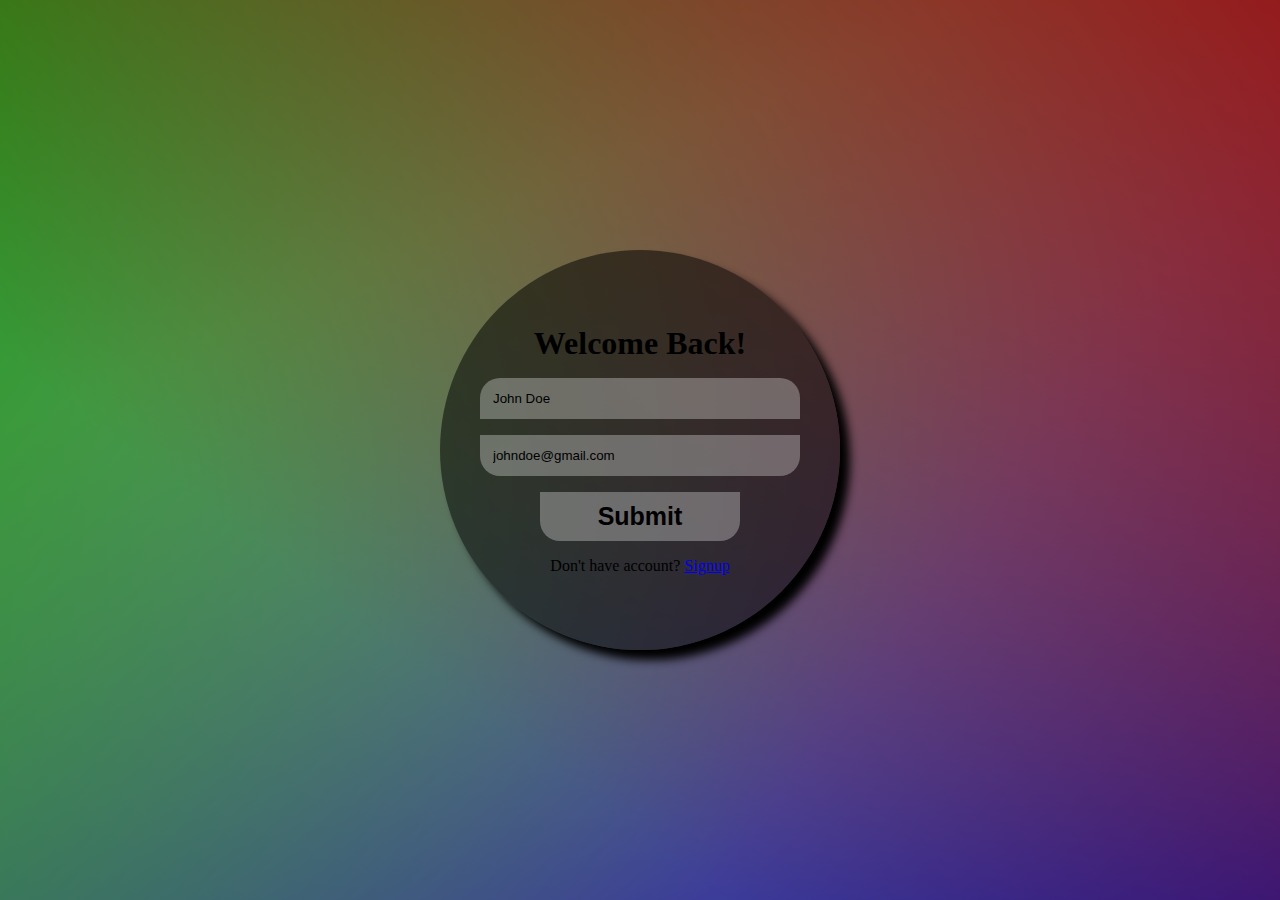
<file: index.html>
<!DOCTYPE html>
<html lang="en">
  <head>
    <meta charset="UTF-8" />
    <meta name="viewport" content="width=device-width, initial-scale=1.0" />
    <title>LOGIN PAGE</title>
    <link rel="stylesheet" href="./styles.css" />
    <!-- <link rel="stylesheet" href="/test.css"> -->
  </head>
  <body>
    <div class="start">
      <div class="container">
        <form action="#!" class="loginForm">
          <h1>Welcome Back!</h1>
          <div class="name">
            <input type="text" placeholder="Enter Your Name" title="name" value="John Doe" />
          </div>
          <div class="email">
            <input
              type="email"
              name="email"
              id="email"
              value="johndoe@gmail.com"
              placeholder="Enter Your Email"
            />
          </div>
          <button type="submit" class="loginBtn">Submit</button>
          <p>Don't have account? <a href="#!">Signup</a></p>
        </form>
      </div>
    </div>
    <script src="./script.js"></script>
  </body>
</html>
</file>
<file: styles.css>
* {
  margin: 0;
  padding: 0;
  box-sizing: border-box;
}

html {
  color-scheme: dark light;
}

body {
  background: linear-gradient(
      217deg,
      rgba(255, 0, 0, 0.8),
      rgba(255, 0, 0, 0) 70.71%
    ),
    linear-gradient(127deg, rgba(0, 255, 0, 0.8), rgba(0, 255, 0, 0) 70.71%),
    linear-gradient(336deg, rgba(0, 0, 255, 0.8), rgba(0, 0, 255, 0) 70.71%);
  height: 100dvh;
  width: 100%;
}

div.start {
  height: inherit;
  width: inherit;
  background-color: rgba(0, 0, 0, 0.4);
  display: flex;
  justify-content: center;
  align-items: center;
}

div.container {
  text-align: center;
  background-color: rgba(0, 0, 0, 0.516);
  max-width: 400px;
  width: 100%;
  max-height: 400px;
  height: 100%;
  border-radius: 50%;
  box-shadow: 10px 10px 10px rgb(0, 0, 0);
}

form.loginForm {
  height: inherit;
  width: inherit;
  display: flex;
  justify-content: center;
  align-items: center;
  flex-direction: column;
  gap: 1rem;
}

input[type="text"],
input[type="email"] {
  padding: 13px;
  width: 320px;
  outline: none;
  border: none;
  background-color: rgba(255, 255, 255, 0.3);
}

input[type="text"] {
  border-top-left-radius: 20px;
  border-top-right-radius: 20px;
}

input[type="email"] {
  border-bottom-right-radius: 20px;
  border-bottom-left-radius: 20px;
}

button.loginBtn {
  padding: 10px;
  width: 50%;
  outline: none;
  border: none;
  background-color: rgba(255, 255, 255, 0.3);
  border-bottom-right-radius: 20px;
  border-bottom-left-radius: 20px;
  font-size: 25px;
  font-weight: 900;
}
button:hover {
  background-color: #111213;
}
/* 
 .name {
  padding: 20px;
  border-radius: 20px;
} */
</file>
